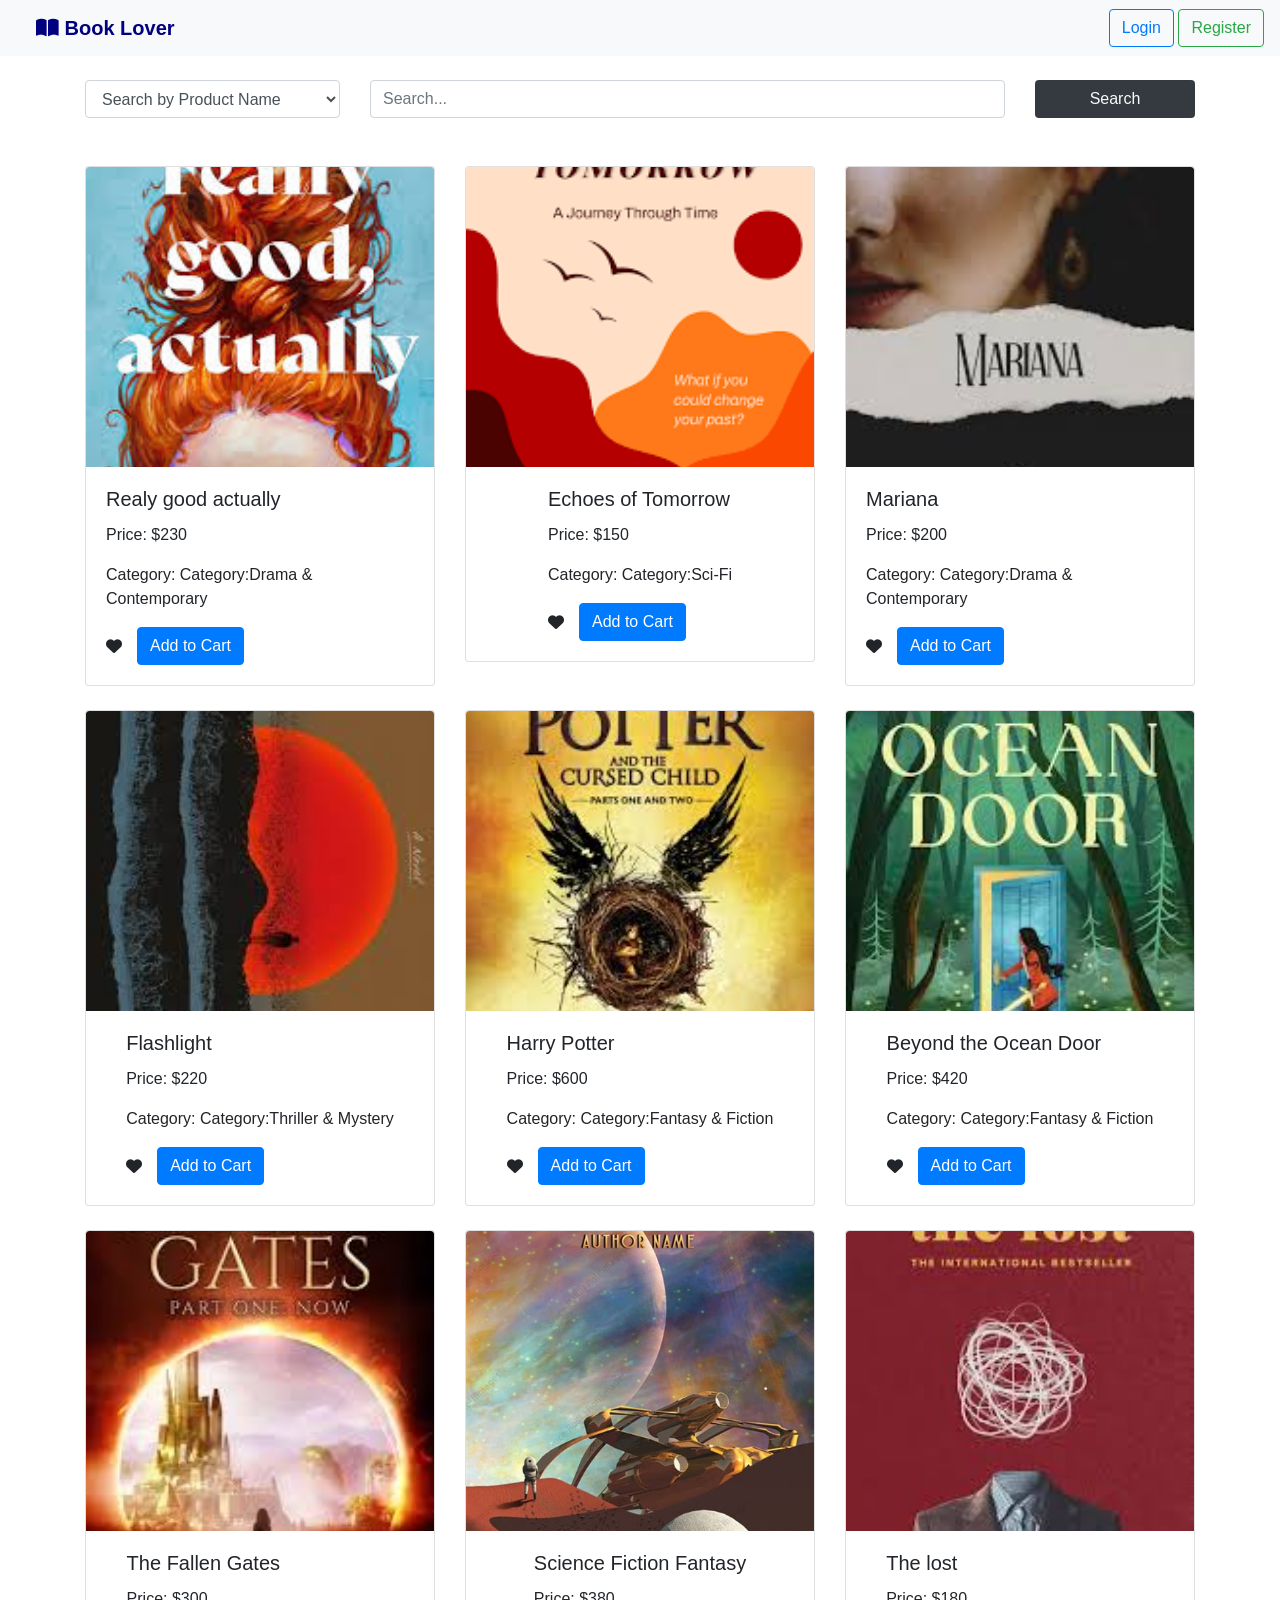
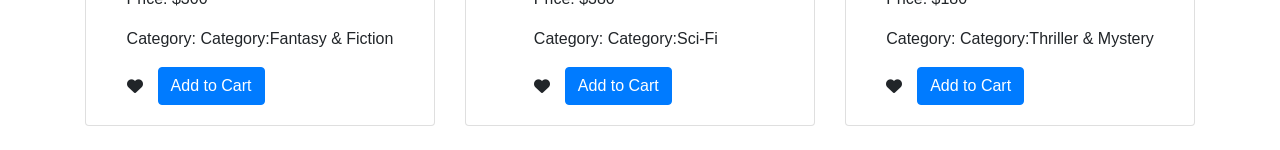
<file: index.html>
<!DOCTYPE html>
<html lang="en">
<head>
    <meta charset="UTF-8">
    <meta http-equiv="X-UA-Compatible" content="IE=edge">
    <meta name="viewport" content="width=device-width, initial-scale=1.0">
    <title></title>
    <link rel="stylesheet" href="css/style.css"/>
    <link rel="stylesheet" href="css/all.css"/>
    <link rel="stylesheet" href="https://cdn.jsdelivr.net/npm/bootstrap@4.6.2/dist/css/bootstrap.min.css">
    <link rel="stylesheet" href="https://cdnjs.cloudflare.com/ajax/libs/font-awesome/5.15.4/css/all.min.css">
     <link rel="stylesheet" href="https://cdnjs.cloudflare.com/ajax/libs/font-awesome/6.0.0/css/all.min.css">

</head>
<body>

<!-- Navbar -->
<nav class="navbar navbar-expand-lg navbar-light bg-light">
  <a class="navbar-brand" href="#">
    <i class="fa-solid fa-book-open"></i> <span>  Book Lover</span>
</a>
  <div class="ml-auto">
      <button class="btn btn-outline-primary" onclick="redirectTo('login.html')">Login</button>
      <button class="btn btn-outline-success" onclick="redirectTo('register.html')">Register</button>
      <!-- <div class="d-inline-block ml-3">
          <i class="fas fa-shopping-cart" style="position: relative; cursor: pointer;" onclick="redirectTo('cart.html')">
              <span id="cart-count" class="badge badge-danger" style="position: absolute; top: -10px; right: -10px;">0</span>
          </i>
          <button class="btn btn-outline-danger" onclick="logout()">Logout</button>
      </div> -->
  </div>
</nav>

<!-- Search Section -->
<div class="container mt-4">
  <div class="row">
      <div class="col-md-3">
          <select id="searchType" class="form-control">
              <option value="name">Search by Product Name</option>
              <option value="category">Search by Category</option>
          </select>
      </div>
      <div class="col-md-7">
          <input type="text" id="searchBox" class="form-control" placeholder="Search..." onkeyup="searchProducts()">
      </div>
      <div class="col-md-2">
          <button class=" search-btn btn btn-block bg-dark text-light" onclick="searchProducts()">Search</button>
      </div>
  </div>
</div>

<!-- Products Cards -->
<div class="container mt-5" id="products-container">
  <div class="row" id="products-row">
      
  </div>
</div>


<script  src="js/script.js"></script>
</body>
</html>
</file>
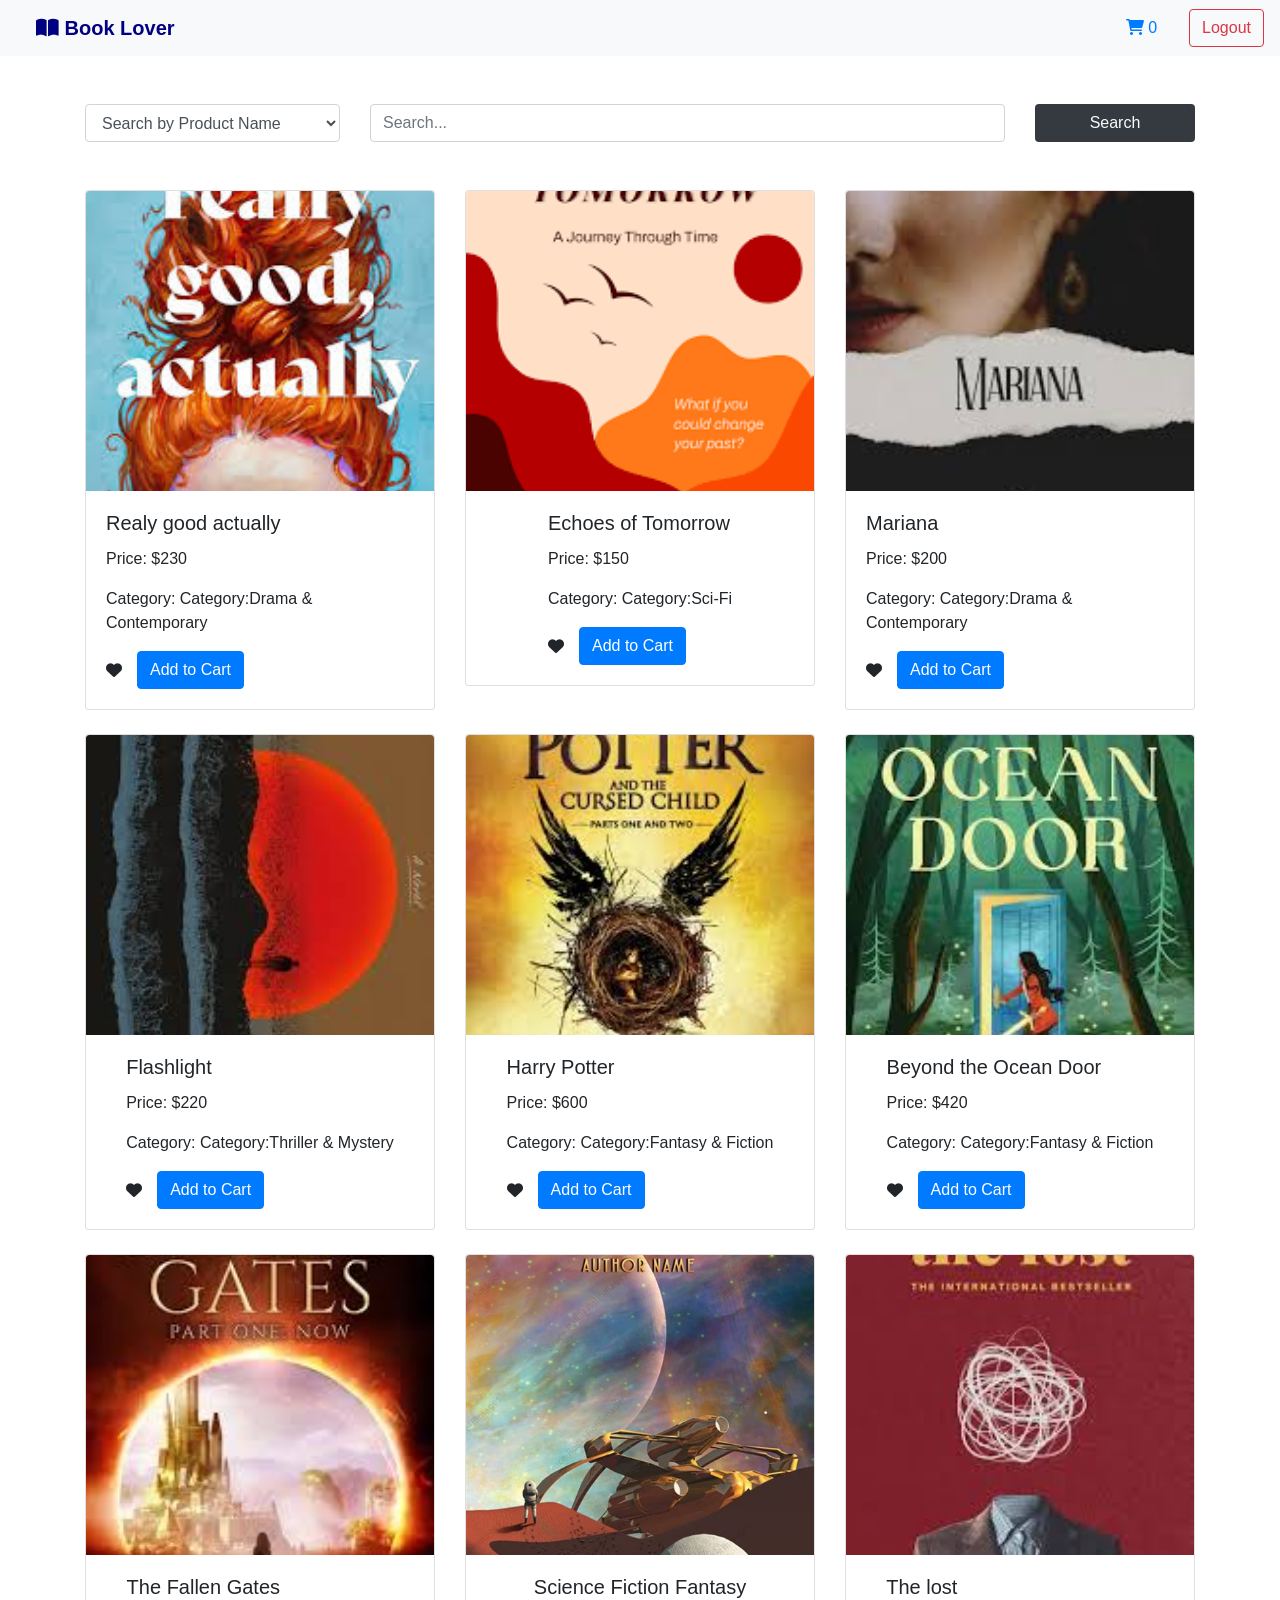
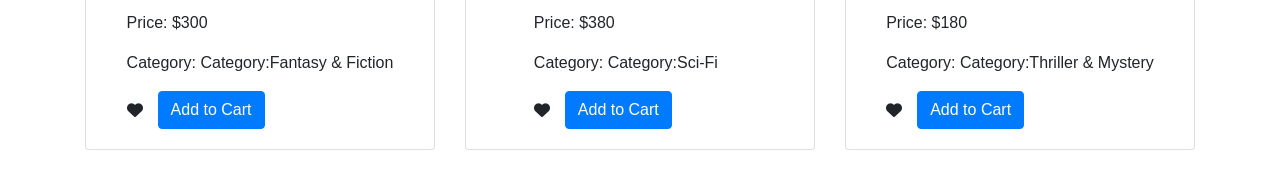
<file: loggedin.html>
<!DOCTYPE html>
<html lang="en">
    <head>
        <meta charset="UTF-8">
        <meta http-equiv="X-UA-Compatible" content="IE=edge">
        <meta name="viewport" content="width=device-width, initial-scale=1.0">
        <title></title>
        <link rel="stylesheet" href="css/style.css"/>
        <link rel="stylesheet" href="css/all.css"/>
        <link rel="stylesheet" href="https://cdn.jsdelivr.net/npm/bootstrap@4.6.2/dist/css/bootstrap.min.css">
        <link rel="stylesheet" href="https://cdnjs.cloudflare.com/ajax/libs/font-awesome/5.15.4/css/all.min.css">
             <link rel="stylesheet" href="https://cdnjs.cloudflare.com/ajax/libs/font-awesome/6.0.0/css/all.min.css">
    
    </head>
<body>
    <!-- Navbar -->
    <nav class="navbar navbar-expand-lg navbar-light bg-light">
        <a class="navbar-brand" href="#">
            <i class="fa-solid fa-book-open"></i> <span>  Book Lover</span>
        </a>
        <div class="ml-auto d-flex align-items-center">
            <span id="usernameDisplay" class="ml-3 mr-3"></span>
    
            <li class="nav-item dropdown" style="list-style: none;">
                <a class="nav-link" href="#" role="button" id="cartDropdown">
                    <i class="fas fa-shopping-cart"></i> <span id="cartCount">0</span>
                </a>
                <div id="cartDropdownMenu" class="dropdown-menu cart-dropdown">
                    <div id="cartDropdownItems"></div>
                    <div class="dropdown-divider"></div>
                    <a class="dropdown-item" href="cart.html">View All Products</a>
                </div>
            </li>
    
            <button onclick="logout()" class="btn btn-outline-danger ml-3">Logout</button>
        </div>
    </nav>
    
   <!-- Search Section -->
    <div class="container mt-5">
        <div class="row">
            <div class="col-md-3">
                <select id="searchType" class="form-control">
                    <option value="name">Search by Product Name</option>
                    <option value="category">Search by Category</option>
                </select>
            </div>
            <div class="col-md-7">
                <input type="text" id="searchBox" class="form-control" placeholder="Search...">
            </div>
            <div class="col-md-2">
                <button class=" search-btn btn btn-block bg-dark text-light" onclick="searchProducts()">Search</button>
            </div>
        </div>
    </div>
  
    <!-- Products Cards -->
    <div class="container mt-5" id="products-container">
    <div class="row" id="products-row"></div>
    </div> 
    
<script src="js/script.js"></script>
        
</body>
</html>
</file>
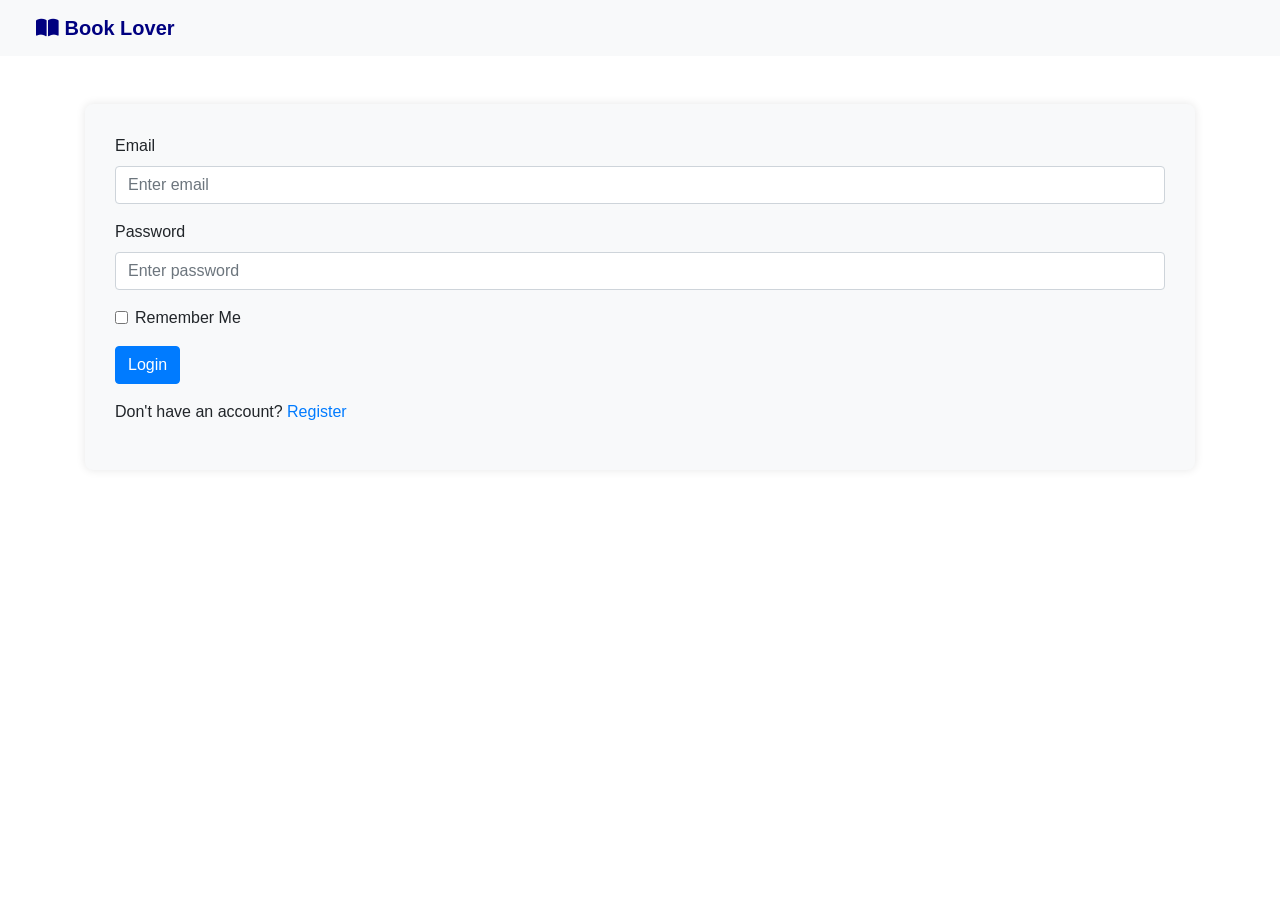
<file: login.html>
<!DOCTYPE html>
<html lang="en">
<head>
    <meta charset="UTF-8">
    <meta http-equiv="X-UA-Compatible" content="IE=edge">
    <meta name="viewport" content="width=device-width, initial-scale=1.0">
    <title>Login</title>
    <link rel="stylesheet" href="css/style_login.css"/>
    <link rel="stylesheet" href="css/all.css"/>
    <link rel="stylesheet" href="https://cdn.jsdelivr.net/npm/bootstrap@4.6.2/dist/css/bootstrap.min.css">
         <link rel="stylesheet" href="https://cdnjs.cloudflare.com/ajax/libs/font-awesome/6.0.0/css/all.min.css">
</head>
<body>
    <!-- Navbar -->
    <nav class="navbar navbar-expand-lg navbar-light bg-light">
        <a class="navbar-brand" href="index.html">
           <i class="fa-solid fa-book-open"></i> <span>  Book Lover</span>
        </a>
    </nav>
    <!-- Login Form -->
    <div class="container">
        <div class="login-container mt-5">
            <!-- <h2 class="text-center">Login</h2> -->
            <form id="loginForm">
                <div class="form-group">
                    <label for="email">Email</label>
                    <input type="email" class="form-control" id="email" placeholder="Enter email" required>
                </div>
                <div class="form-group">
                    <label for="password">Password</label>
                    <input type="password" class="form-control" id="password" placeholder="Enter password" required>
                </div>
                <div class="form-check mb-3">
                    <input type="checkbox" class="form-check-input" id="rememberMe">
                    <label class="form-check-label" for="rememberMe">Remember Me</label>
                </div>
                <button type="button" class="btn btn-primary " onclick="login()">Login</button>
                <p class=" mt-3">Don't have an account? <a href="register.html">Register</a></p>
            </form>
        </div>
    </div>

    <script src="https://code.jquery.com/jquery-3.5.1.slim.min.js"></script>
    <script src="https://cdn.jsdelivr.net/npm/@popperjs/core@2.5.4/dist/umd/popper.min.js"></script>
    <script src="https://stackpath.bootstrapcdn.com/bootstrap/4.5.2/js/bootstrap.min.js"></script>
    <script src="js/script.js"></script>
</body>
</html>
</file>
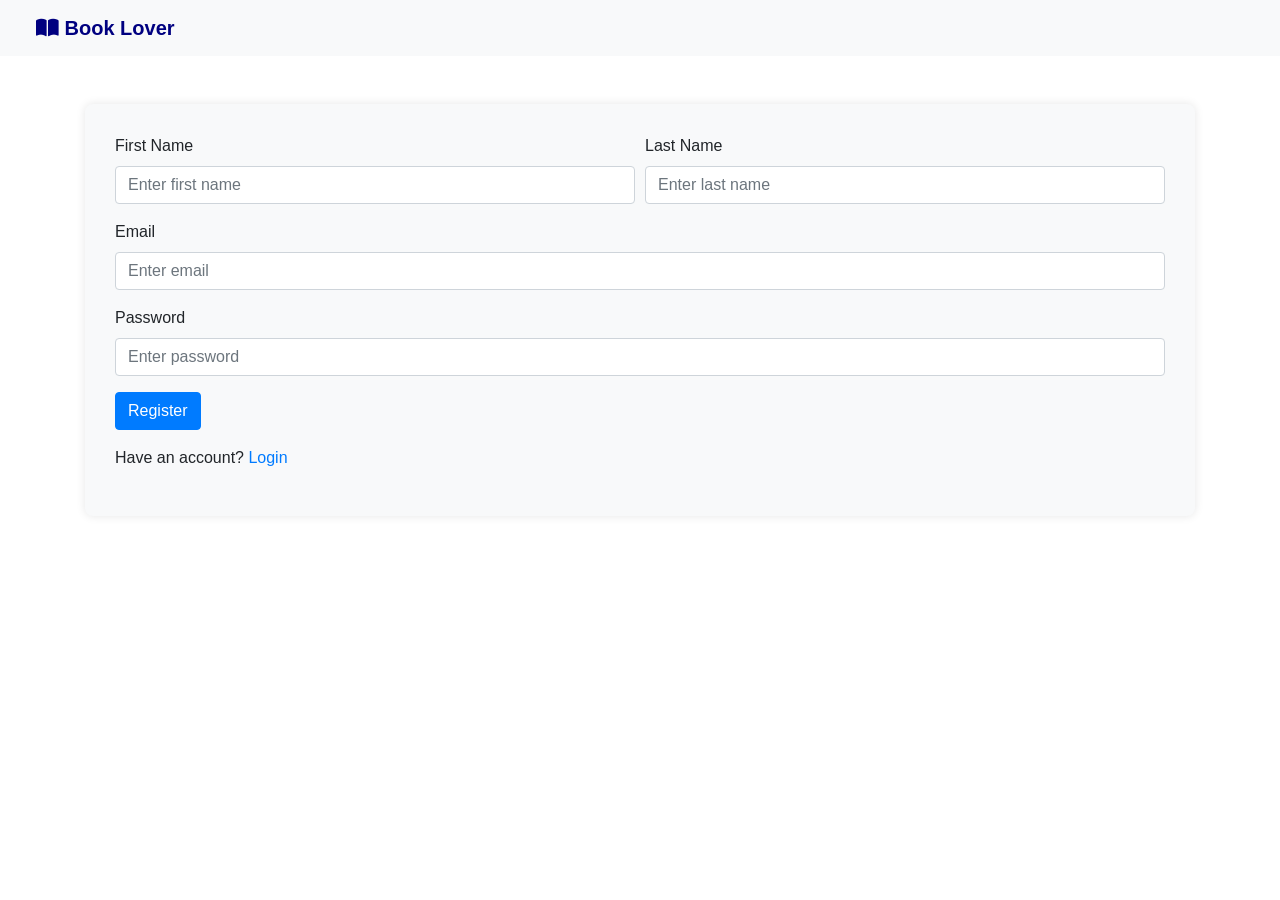
<file: register.html>
<!DOCTYPE html>
<html lang="en">
<head>
    <meta charset="UTF-8">
    <meta http-equiv="X-UA-Compatible" content="IE=edge">
    <meta name="viewport" content="width=device-width, initial-scale=1.0">
    <title>Register</title>
    <link rel="stylesheet" href="css/style_register.css"/>
    <link rel="stylesheet" href="css/all.css"/>
    <link rel="stylesheet" href="https://cdn.jsdelivr.net/npm/bootstrap@4.6.2/dist/css/bootstrap.min.css">
         <link rel="stylesheet" href="https://cdnjs.cloudflare.com/ajax/libs/font-awesome/6.0.0/css/all.min.css">
</head>
<body>
    <!-- Navbar -->
    <nav class="navbar navbar-expand-lg navbar-light bg-light">
        <a class="navbar-brand" href="index.html">
            <i class="fa-solid fa-book-open"></i> <span>  Book Lover</span>
        </a>
    </nav>
    <!-- Register Form -->
    <div class="container mt-5">
        <div class="register-container">
            <form id="registerForm">
                <div class="form-row">
                    <div class="form-group col-md-6">
                        <label for="firstName">First Name</label>
                        <input type="text" class="form-control" id="firstName" placeholder="Enter first name">
                    </div>
                    <div class="form-group col-md-6">
                        <label for="lastName">Last Name</label>
                        <input type="text" class="form-control" id="lastName" placeholder="Enter last name">
                    </div>
                </div>
                <div class="form-group">
                    <label for="email">Email</label>
                    <input type="email" class="form-control" id="email" placeholder="Enter email">
                </div>
                <div class="form-group">
                    <label for="password">Password</label>
                    <input type="password" class="form-control" id="password" placeholder="Enter password">
                </div>
                <button type="button" class="btn btn-primary " onclick="register()">Register</button>
                <p class="mt-3">Have an account? <a href="Login.html">Login</a></p>
            </form>
        </div>
    </div>
    <script src="js/script.js"></script>
</body>
</html>
</file>
<file: css/style.css>
/* .card {
    width: 350px;
    transition: transform 0.3s ease, box-shadow 0.3s ease;
}
.card:hover {
    transform: translateY(-5px); 
    box-shadow: 0 4px 8px rgba(0, 0, 0, 0.2); 
} */

.card .fa-heart, .card .fa-cart-plus {
    cursor: pointer;
}
.card .fa-heart.active {
    color: red;
}
.card .fa-cart-plus.active {
    color: red;
}
/* .card-img-top {
    width: 100%;
    height: 300px;
    object-fit: cover;
} */

/* ------------------------------------------
.action-container {
    display: flex;
    align-items: center; 
    gap: 10px; 
}
/* -------------------------------------------- */
/* .cart-dropdown .dropdown-menu.show {
    display: block;
}
.cart-item_dd {
    border-radius: 6px;
    background-color: #c3c2bf; 
    justify-content: space-between;
    align-items: center;
    margin-bottom: 10px;
} */
/* -------------------------------------------- */
 */

/* General Styles */
body {
    font-family: 'Arial', sans-serif; 
    color: #333;
    background-color: #e7e7f8;
}

/* Card Styles */
.card {
    flex-direction: row;
    align-items: center;
    width: 350px;
    transition: transform 0.3s ease, box-shadow 0.3s ease, border 0.3s ease;
    border: 1px solid #ddd;
    border-radius: 8px;
    overflow: hidden;
    background-color: #fff;
}

.card:hover {
    border: 2px solid #3498db; 
    transform: translateY(-10px); 
    box-shadow: 0 6px 12px rgba(0, 0, 0, 0.2);
}

.card-img-top {
    width: 100%;
    height: 300px;
    object-fit: cover;
    transition: transform 0.3s ease;
}

.card-img-top:hover {
    transform: scale(1.05); 
}


.action-container {
    display: flex;
    align-items: center;
    gap: 15px; 
}



.cart-item_dd {
    border-radius: 8px;
    background-color: #ecf0f1; 
    justify-content: space-between;
    align-items: center;
    margin-bottom: 12px; 
    padding: 10px;
    border: 1px solid #ddd;
}




@keyframes fadeIn {
    from { opacity: 0; }
    to { opacity: 1; }
}

.navbar-brand{
    padding-left: 20px;
    font-weight:bold ;
    font-size:xx-large;
   

}
.navbar-brand i {
    color: navy;
}
.navbar-brand span{
     color: navy;
}
</file>
<file: css/style_login.css>
.login-container{
    background-color: #f8f9fa;
    padding: 30px;
    border-radius: 8px;
    box-shadow: 0px 0px 10px rgba(0, 0, 0, 0.1);
}
body {
    font-family: 'Arial', sans-serif; 
    color: #333;
    background-color: #e7e7f8;
}
.navbar-brand{
    padding-left: 20px;
    font-weight:bold ;
    font-size:xx-large;
   

}
.navbar-brand i {
    color: navy;
}
.navbar-brand span{
     color: navy;
}
</file>
<file: css/style_register.css>
body {
    font-family: 'Arial', sans-serif; 
    color: #333;
    background-color: #e7e7f8;
}
.register-container {
    background-color: #f8f9fa;
    padding: 30px;
    border-radius: 8px;
    box-shadow: 0px 0px 10px rgba(0, 0, 0, 0.1);
}
.navbar-brand{
    padding-left: 20px;
    font-weight:bold ;
    font-size:xx-large;
   

}
.navbar-brand i {
    color: navy;
}
.navbar-brand span{
     color: navy;
}
</file>
